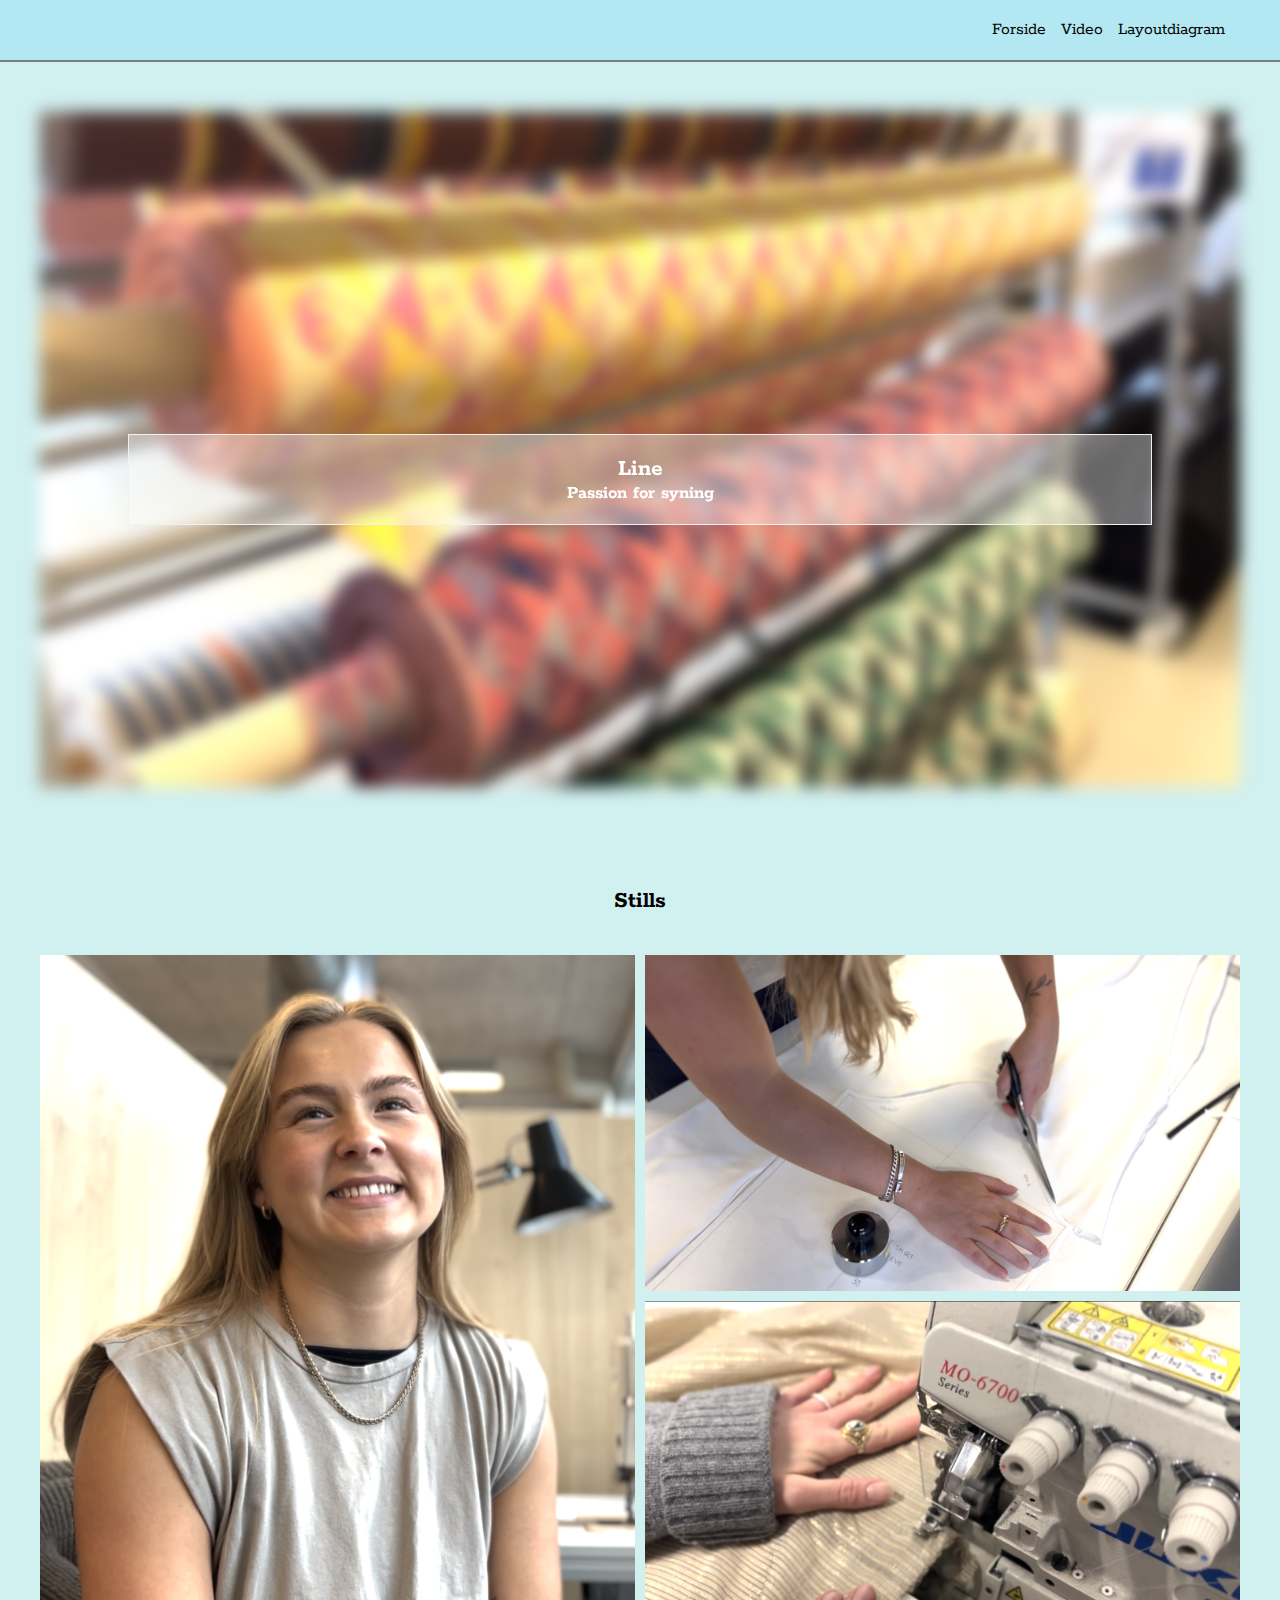
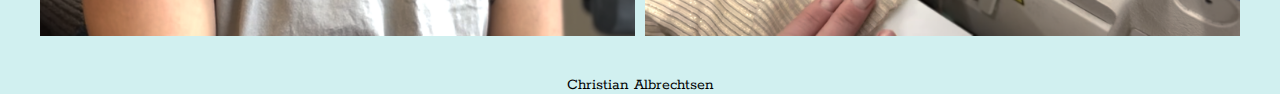
<file: index.html>
<!DOCTYPE html>
<html lang="en">

<head>
    <meta charset="UTF-8">
    <meta http-equiv="X-UA-Compatible" content="IE=edge">
    <meta name="viewport" content="width=device-width, initial-scale=1.0">
    <link rel="stylesheet" href="style.css">
    <link rel="stylesheet" href="layout.css">
    <link href="https://fonts.googleapis.com/css2?family=Rokkitt:wght@100&display=swap" rel="stylesheet">
    <title>Forsiden</title>
</head>

<body>
    <header>


        <nav id="menu">
            <ul id="horizontal-list">

                <li><a href="index.html">Forside</a></li>
                <li><a href="video.html">Video</a></li>
                <li><a href="layoutdiagram.html">Layoutdiagram</a></li>
            </ul>
        </nav>


    </header>
    <main>

        <div class="grid_1-1">
            <img class="bgbillede" src="billeder/stof.webp" alt="stof">

            <div class="bgtext1">
                <h2>Line</h2>
                <h3>Passion for syning</h3>
            </div>
        </div>

        <h2 class="stills"> Stills </h2>

        <div class="galleri">
            <div class="grid_1-2">

                <img class="line" src="billeder/line.webp" alt="line">
                <img class="klip" src="billeder/klip.webp" alt="klip">
                <img class="symaskine" src="billeder/symaskine.webp" alt="symaskine">

            </div>
        </div>
    </main>

    <footer>
        <p>Christian Albrechtsen</p>
    </footer>


</body>

</html>
</file>
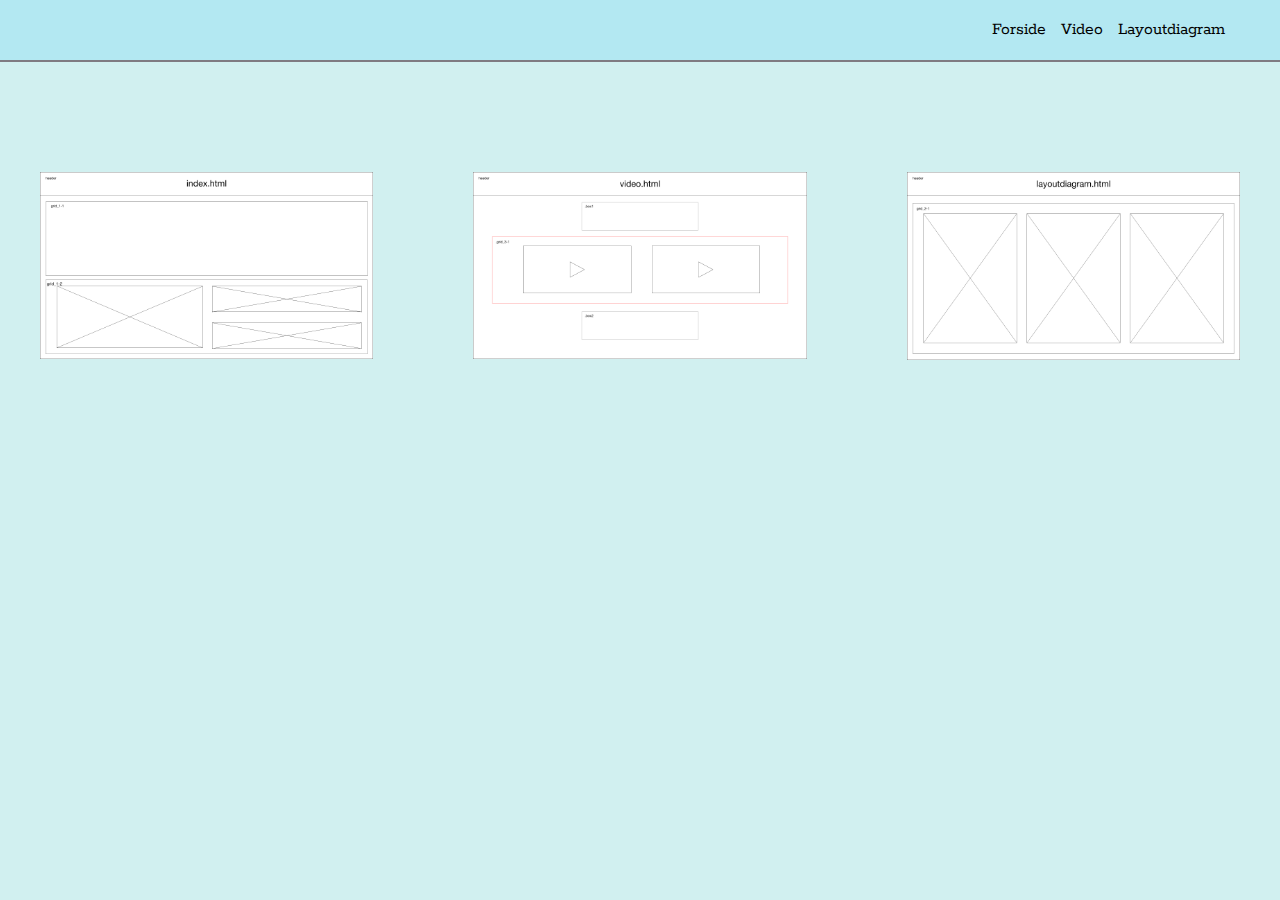
<file: layoutdiagram.html>
<!DOCTYPE html>
<html lang="en">

<head>
    <meta charset="UTF-8">
    <meta http-equiv="X-UA-Compatible" content="IE=edge">
    <meta name="viewport" content="width=device-width, initial-scale=1.0">
    <link rel="stylesheet" href="style.css">
    <link rel="stylesheet" href="layout.css">
    <link href="https://fonts.googleapis.com/css2?family=Rokkitt:wght@100&display=swap" rel="stylesheet">
    <title>Layoutdiagrammer</title>
</head>

<body>
    <header>
        <nav>
            <ul>
                <li><a href="index.html">Forside</a></li>
                <li><a href="video.html">Video</a></li>
                <li><a href="layoutdiagram.html">Layoutdiagram</a></li>

            </ul>
        </nav>
    </header>

    <main>

        <div class="grid_2-1">

            <img class="layout1" src="billeder/layout1.png" alt="layout1">
            <img class="layout2" src="billeder/layout2.png" alt="layout2">
            <img class="layout3" src="billeder/layout3.png" alt="layout3">

        </div>
    </main>
</body>


</html>
</file>
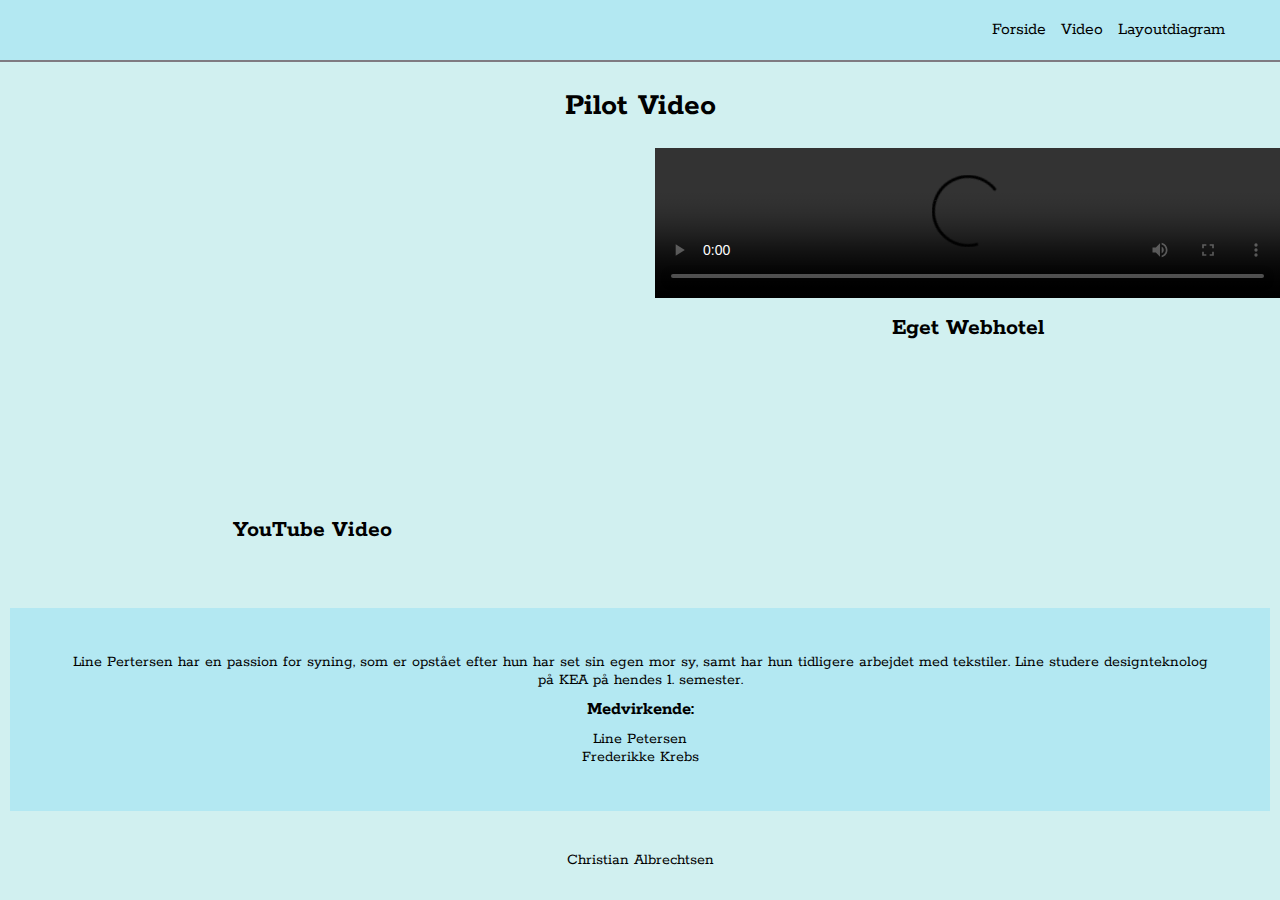
<file: video.html>
<!DOCTYPE html>
<html lang="en">

<head>
    <meta charset="UTF-8">
    <meta http-equiv="X-UA-Compatible" content="IE=edge">
    <meta name="viewport" content="width=device-width, initial-scale=1.0">
    <link rel="stylesheet" href="style.css">
    <link rel="stylesheet" href="layout.css">
    <link href="https://fonts.googleapis.com/css2?family=Rokkitt:wght@100&display=swap" rel="stylesheet">
    <title>Videoer</title>
</head>

<body>
    <header>
        <nav>
            <ul>
                <li><a href="index.html">Forside</a></li>
                <li><a href="video.html">Video</a></li>
                <li><a href="layoutdiagram.html">Layoutdiagram</a></li>
            </ul>
        </nav>
    </header>

    <main>
        <div id="box1">
            <div class="centrer">
                <h1>Pilot Video</h1>
            </div>

            <section class="grid_3-1">
                <div class="col">

                    <div class="iframe-wrapper">
                        <iframe width="560" height="315" src="https://www.youtube.com/embed/QQOQa-54DF4"
                            title="YouTube video player" frameborder="0"
                            allow="accelerometer; autoplay; clipboard-write; encrypted-media; gyroscope; picture-in-picture"
                            allowfullscreen></iframe>
                    </div>
                    <div class="centrer">
                        <h2>YouTube Video</h2>
                    </div>
                </div>

                <div class="col order">

                    <video controls src="https://christianpalbrechtsen.dk/kea/video/pilotvideo.mp4">
                    </video>
                    <div class="centrer">
                        <h2>Eget Webhotel</h2>
                    </div>
                </div>


            </section>
            <div class="box2">
                <div>
                    <p>Line Pertersen har en passion for syning, som er opstået efter hun har set sin egen mor sy, samt
                        har hun tidligere arbejdet med tekstiler.
                        Line studere designteknolog på KEA på hendes 1. semester.</p>
                </div>

                <h3 class="medvirkende">Medvirkende:</h3>
                <p>Line Petersen</p>
                <p>Frederikke Krebs</p>
            </div>
        </div>

    </main>
    <footer>
        <p>Christian Albrechtsen</p>
    </footer>
</body>

</html>
</file>
<file: layout.css>
/************************* body *************************/

body {
  display: grid;
  background-color: rgb(209, 240, 240);
}
main {
  max-width: 1600px;
  margin-inline: auto;
}
/************* Forside *************/

@media (min-width: 800px) {
  section.grid_1-1 {
    display: grid;
    grid-template-columns: 1fr 1fr;
  }
}

.grid_1-2 {
  display: grid;
  grid-template-columns: repeat(4, 1fr);
  grid-template-rows: 1fr 1fr;
  grid-gap: 10px;
  margin: 40px;
}

.grid_1-2 img {
  align-self: stretch;
  object-fit: cover;
}

.line {
  grid-column: 1 / span 2;
  grid-row: 1 / span 2;
}
.klip {
  grid-column: 3 / span 2;
  grid-row: 1 / span 1;
}
.symaskine {
  grid-column: 3 / span 2;
  grid-row: 2 / span 1;
}

/************* Video *************/
@media (min-width: 800px) {
  .centrer {
    text-align: center;
    padding-bottom: 1.5rem;
    padding-top: 1rem;
  }
  .box2 {
    text-align: center;
    padding-bottom: 3rem;
    padding-top: 3rem;
    background-color: rgba(0, 183, 255, 0.14);
    padding: 45px 60px;
    margin: 40px 10px;
  }

  .medvirkende {
    margin: 10px;
  }

  .grid_3-1 {
    display: grid;
    grid-template-columns: repeat(2, 1fr);
    gap: 30px;
  }
  .grid_2-2 {
    display: grid;
  }

  #box1 {
    max-width: 1300px;
  }

  video {
    vertical-align: middle;
    width: 100%;
    height: auto;
  }

  .iframe-wrapper {
    position: relative;
    width: 100%;
    height: 0;

    padding-top: 56.25%;
  }

  iframe {
    position: absolute;
    inset: 0;
    height: 100%;
    width: 100%;
  }
  /************* Layoutdiagram *************/

  .grid_2-1 {
    display: grid;
    grid-template-columns: repeat(3, 1fr);
    grid-template-rows: 1fr;
    grid-gap: 100px;
    margin: 100px 40px 0px 40px;
  }

  .layout1 {
    grid-column: 1;
    grid-row: 1 / 3;
  }
  .layout2 {
    grid-column: 2;
    grid-row: 1 / 2;
  }
  .layout3 {
    grid-column: 3;
    grid-row: 2/1;
  }
}
</file>
<file: style.css>
/*************** Reset *********************/
* {
  margin: 0;
  box-sizing: border-box;
}

img {
  vertical-align: middle;
  width: 100%;
  height: auto;
}

/*************** Menu *********************/
header {
  top: 0;
  margin: 0;
  padding: 10px 0;
  margin-bottom: 10px;
  background-color: rgba(0, 183, 255, 0.14);
  border-bottom: 2px solid #7f7b82;
  text-align: right;
  font-size: 1.1rem;
  font-family: "Rokkitt", serif;
}

li {
  display: inline;
}

a {
  margin: 10px 5px 10px;
  text-decoration: none;
  color: black;
  transition: 0.5s;
}
li a {
  text-decoration: none;
}
a:hover {
  color: rgb(83, 83, 83);
}
nav {
  margin: 10px 50px;
}

/*************** første billede med tekst *********************/

.grid_1-1 {
  display: grid;
  place-items: center;
}

.bgbillede {
  filter: blur(8px);
  -webkit-filter: blur(8px);

  padding: 40px;
  margin-bottom: 60px;
}

.bgbillede {
  grid-area: 1 / 1;
}

.bgtext1 {
  grid-area: 1 / 1;
  background-color: rgba(255, 255, 255, 0.4);
  color: white;
  font-weight: bold;
  border: 1px solid #f1f1f1;
  filter: blur(0);
  -webkit-filter: blur(0);
  width: 80%;
  padding: 20px;
  text-align: center;
  font-family: "Rokkitt", serif;
}
.galleri {
  margin-bottom: 30px;
}

footer {
  text-align: center;
}

iframe {
  width: 100%;
  height: auto;

  aspect-ratio: 16 / 9;
}

.stills {
  text-align: center;
  font-family: "Rokkitt", serif;
  color: black;
}

/*************** Font *********************/

h1 {
  font-family: "Rokkitt", serif;
}

h2 {
  font-family: "Rokkitt", serif;
}

h3 {
  font-family: "Rokkitt", serif;
}

p {
  font-family: "Rokkitt", serif;
}

footer {
  font-family: "Rokkitt", serif;
}
</file>
